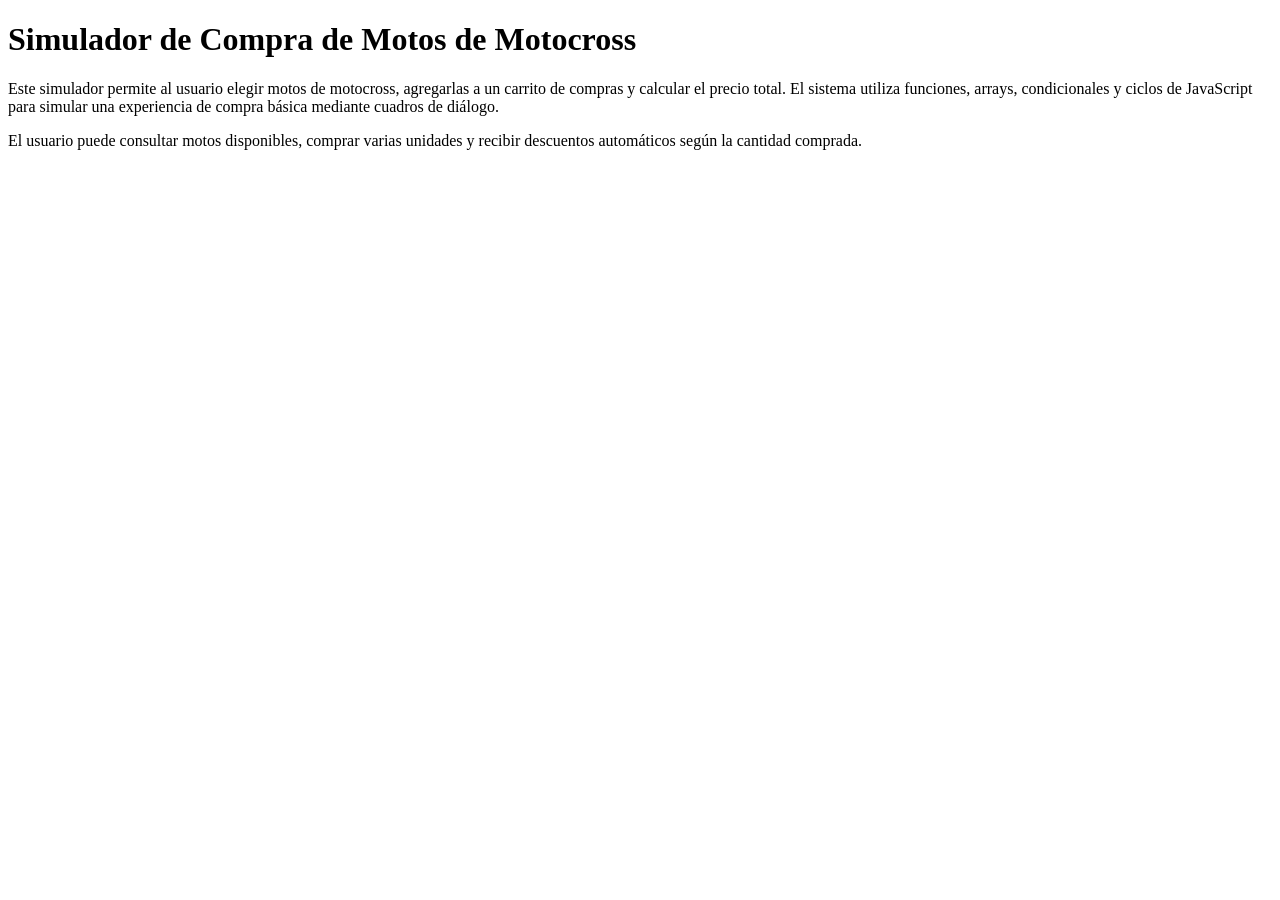
<file: index.html>
<!DOCTYPE html>
<html lang="es">
<head>
<meta charset="UTF-8">
<title>Simulador Motocross PRO</title>
</head>

<body>

<h1>Simulador de Compra de Motos de Motocross</h1>

<p>
Este simulador permite al usuario elegir motos de motocross, agregarlas a un
carrito de compras y calcular el precio total. El sistema utiliza funciones,
arrays, condicionales y ciclos de JavaScript para simular una experiencia de
compra básica mediante cuadros de diálogo.
</p>

<p>
El usuario puede consultar motos disponibles, comprar varias unidades y
recibir descuentos automáticos según la cantidad comprada.
</p>

<script src="js/simulador.js"></script>

</body>
</html>
</file>
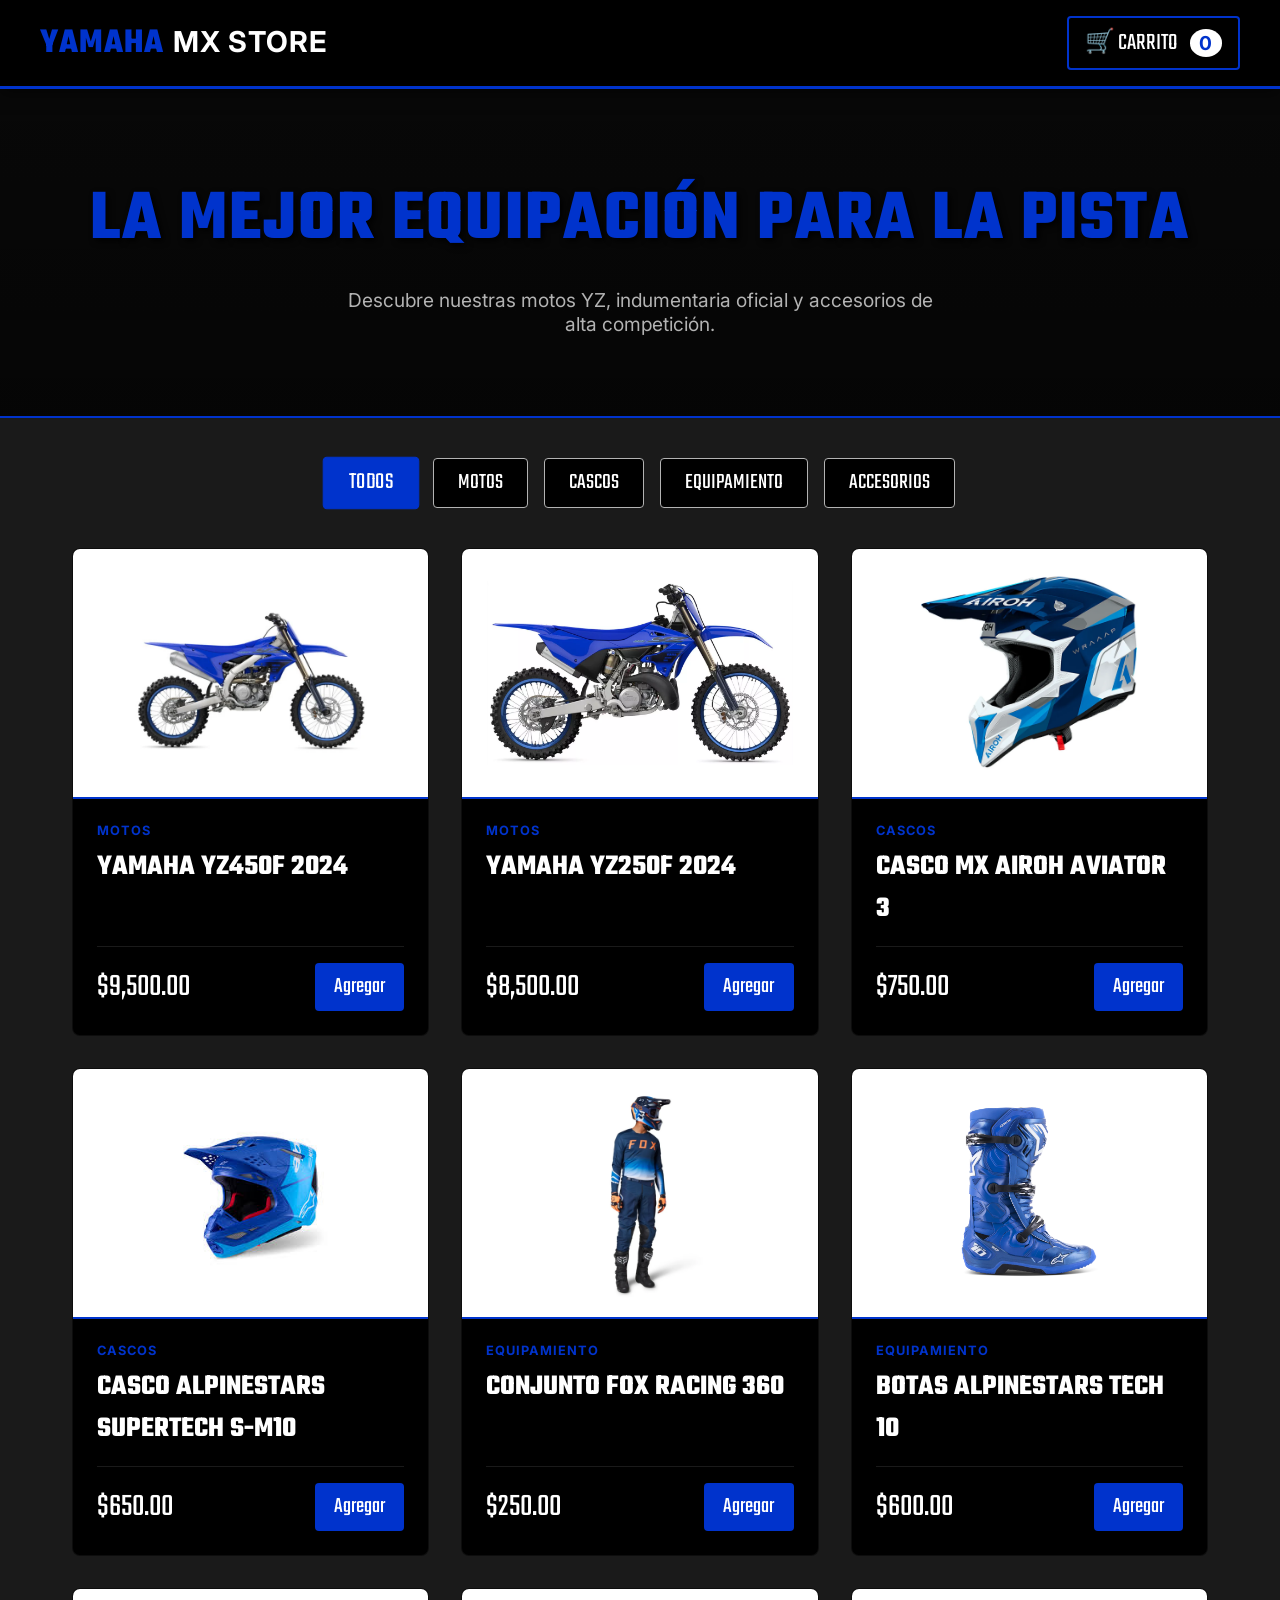
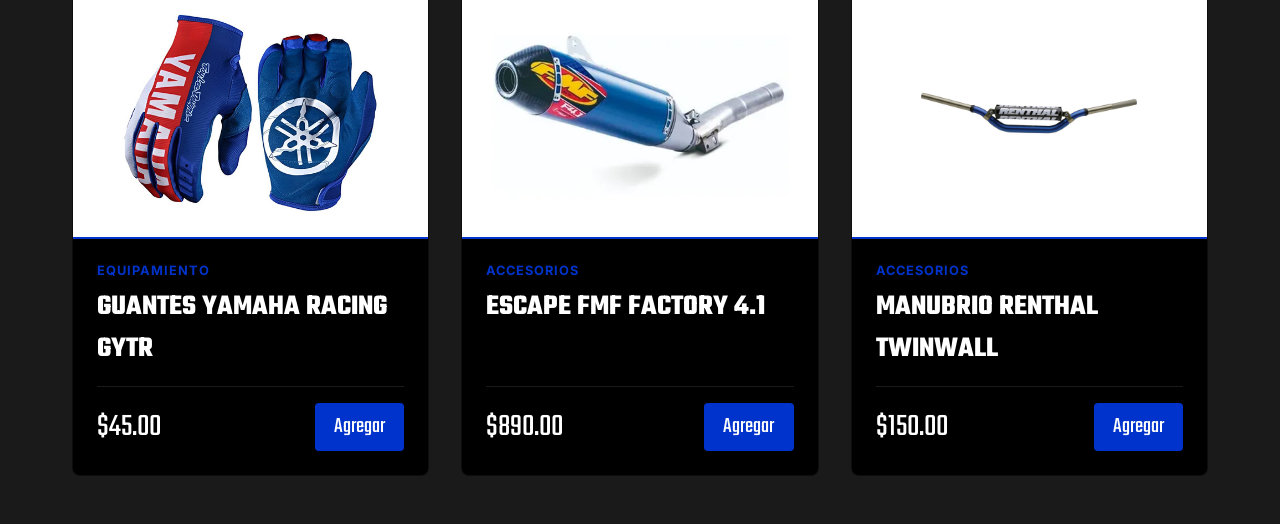
<file: 2da entrega/index.html>
<!DOCTYPE html>
<html lang="es">
<head>
    <meta charset="UTF-8">
    <meta name="viewport" content="width=device-width, initial-scale=1.0">
    <title>Yamaha MX Store | Tienda de Motocross</title>
    <!-- Fuentes para diseño moderno y agresivo estilo Racing -->
    <link href="https://fonts.googleapis.com/css2?family=Teko:wght@400;600;700&family=Inter:wght@400;600&display=swap" rel="stylesheet">
    <link rel="stylesheet" href="css/estilos.css">
</head>
<body>
    <header class="header">
        <div class="header-container">
            <div class="logo">
                <span class="logo-yamaha">YAMAHA</span> <span class="logo-mx">MX STORE</span>
            </div>
            <nav class="nav">
                <button id="cart-btn" class="cart-toggle">
                    🛒 Carrito <span id="cart-count" class="cart-badge">0</span>
                </button>
            </nav>
        </div>
    </header>

    <main class="main-content">
        <!-- Sección central visual (Hero) -->
        <section class="hero">
            <h1>LA MEJOR EQUIPACIÓN PARA LA PISTA</h1>
            <p>Descubre nuestras motos YZ, indumentaria oficial y accesorios de alta competición.</p>
        </section>

        <!-- Filtros de categoría -->
        <section class="filters">
            <button class="filter-btn active" data-category="todos">Todos</button>
            <button class="filter-btn" data-category="motos">Motos</button>
            <button class="filter-btn" data-category="cascos">Cascos</button>
            <button class="filter-btn" data-category="equipamiento">Equipamiento</button>
            <button class="filter-btn" data-category="accesorios">Accesorios</button>
        </section>

        <!-- Grilla de productos generada dinámicamente con JavaScript -->
        <section id="products-container" class="products-grid">
            <!-- Los productos se inyectan acá como HTML -->
        </section>
    </main>

    <!-- Panel Lateral del carrito (Oculto por defecto, funciona con Offcanvas) -->
    <div id="cart-overlay" class="cart-overlay hidden">
        <aside class="cart-sidebar">
            <div class="cart-header">
                <h2>Tu Carrito</h2>
                <button id="close-cart-btn" class="close-btn">&times;</button>
            </div>
            
            <div id="cart-items" class="cart-items">
                <!-- Los items del carrito se inyectan acá dinámicamente -->
                <div class="empty-cart-msg">Tu carrito está vacío.</div>
            </div>

            <div class="cart-footer">
                <div class="cart-total">
                    <span>Total:</span>
                    <span id="cart-total-price">$0.00</span>
                </div>
                <button id="checkout-btn" class="checkout-btn">Finalizar Compra</button>
                <p id="checkout-msg" class="msg hidden"></p>
            </div>
        </aside>
    </div>

    <!-- Archivo principal JS -->
    <script src="js/script.js"></script>
</body>
</html>
</file>
<file: 2da entrega/css/estilos.css>
/* 
 * Estilos Principales - Yamaha MX Store
 */

:root {
    /* Paleta de colores Yamaha Racing */
    --yamaha-blue: #0033cc;
    --yamaha-dark: #000000;
    --yamaha-gray: #1a1a1a;
    --text-white: #ffffff;
    --text-gray: #b3b3b3;
    --danger: #e60000;
    --success: #00cc44;
}

* {
    margin: 0;
    padding: 0;
    box-sizing: border-box;
}

body {
    font-family: 'Inter', sans-serif;
    background-color: var(--yamaha-gray);
    color: var(--text-white);
    min-height: 100vh;
    display: flex;
    flex-direction: column;
}

/* Tipografía deportiva Teko para titulares */
h1, h2, h3, h4, .logo-yamaha, .filter-btn, .cart-toggle, .checkout-btn, .product-price, .cart-item-price {
    font-family: 'Teko', sans-serif;
    text-transform: uppercase;
}

/* --- HEADER PRINCIPAL --- */
.header {
    background-color: var(--yamaha-dark);
    padding: 1rem 2rem;
    position: sticky;
    top: 0;
    z-index: 100;
    border-bottom: 3px solid var(--yamaha-blue);
    box-shadow: 0 4px 15px rgba(0,0,0,0.5);
}

.header-container {
    max-width: 1200px;
    margin: 0 auto;
    display: flex;
    justify-content: space-between;
    align-items: center;
}

.logo {
    font-size: 2.2rem;
    font-weight: 700;
    letter-spacing: 1px;
}

.logo-yamaha { color: var(--yamaha-blue); }
.logo-mx { color: var(--text-white); font-size: 1.8rem; }

/* Botón flotante Carrito */
.cart-toggle {
    background: transparent;
    color: var(--text-white);
    border: 2px solid var(--yamaha-blue);
    padding: 0.5rem 1rem;
    font-size: 1.5rem;
    cursor: pointer;
    border-radius: 4px;
    transition: all 0.3s ease;
    display: flex;
    align-items: center;
    gap: 0.8rem;
}

.cart-toggle:hover {
    background: var(--yamaha-blue);
    box-shadow: 0 0 10px rgba(0, 51, 204, 0.5);
}

.cart-badge {
    background: var(--text-white);
    color: var(--yamaha-blue);
    padding: 0.1rem 0.6rem;
    border-radius: 50%;
    font-size: 1.2rem;
    font-family: 'Inter', sans-serif;
    font-weight: bold;
}

/* --- HERO SECTION --- */
.hero {
    /* Imagen de pista de motocross oscura (Vía placeholder para robustes) */
    background: linear-gradient(rgba(0,0,0,0.7), rgba(0,0,0,0.8)), url('https://placehold.co/1200x500/1a1a1a/222222?text=Pista+Motocross+Racing');
    background-size: cover;
    background-position: center;
    text-align: center;
    padding: 5rem 1rem;
    border-bottom: 2px solid var(--yamaha-blue);
    animation: fadeIn 1s ease-out;
}

.hero h1 {
    font-size: 4.5rem;
    color: var(--yamaha-blue);
    text-shadow: 3px 3px 6px rgba(0,0,0,0.9);
    margin-bottom: 1rem;
    letter-spacing: 2px;
}

.hero p {
    font-size: 1.2rem;
    color: var(--text-gray);
    max-width: 600px;
    margin: 0 auto;
}

/* --- FILTROS DE PRODUCTOS --- */
.filters {
    display: flex;
    justify-content: center;
    gap: 1rem;
    padding: 2.5rem 1rem;
    flex-wrap: wrap;
}

.filter-btn {
    background: var(--yamaha-dark);
    color: var(--text-white);
    border: 1px solid var(--text-gray);
    padding: 0.5rem 1.5rem;
    font-size: 1.4rem;
    cursor: pointer;
    transition: all 0.3s;
    border-radius: 4px;
}

.filter-btn:hover, .filter-btn.active {
    background: var(--yamaha-blue);
    border-color: var(--yamaha-blue);
    transform: scale(1.05);
}

/* --- GRILLA DE PRODUCTOS DINÁMICOS --- */
.products-grid {
    max-width: 1200px;
    margin: 0 auto 3rem auto;
    display: grid;
    /* Diseño Responsive automático */
    grid-template-columns: repeat(auto-fill, minmax(280px, 1fr));
    gap: 2rem;
    padding: 0 2rem;
    animation: fadeInUp 0.8s ease-out;
}

.product-card {
    background: var(--yamaha-dark);
    border: 1px solid rgba(255,255,255,0.05);
    border-radius: 8px;
    overflow: hidden;
    transition: transform 0.3s, box-shadow 0.3s;
    display: flex;
    flex-direction: column;
}

.product-card:hover {
    transform: translateY(-8px);
    box-shadow: 0 10px 20px rgba(0, 51, 204, 0.3);
    border-color: rgba(0, 51, 204, 0.5);
}

.product-img {
    width: 100%;
    height: 250px;
    object-fit: contain;
    padding: 1rem;
    background: #fff;
    border-bottom: 2px solid var(--yamaha-blue);
}

.product-info {
    padding: 1.5rem;
    display: flex;
    flex-direction: column;
    flex-grow: 1;
}

.product-category {
    font-size: 0.8rem;
    color: var(--yamaha-blue);
    text-transform: uppercase;
    font-weight: bold;
    margin-bottom: 0.5rem;
    letter-spacing: 1px;
}

.product-name {
    font-size: 1.8rem;
    margin-bottom: 1rem;
    flex-grow: 1;
}

.product-footer {
    display: flex;
    justify-content: space-between;
    align-items: center;
    margin-top: auto;
    border-top: 1px solid rgba(255,255,255,0.1);
    padding-top: 1rem;
}

.product-price {
    font-size: 2rem;
    color: var(--text-white);
}

.btn-add {
    background: var(--yamaha-blue);
    color: white;
    border: none;
    padding: 0.5rem 1.2rem;
    font-family: 'Teko', sans-serif;
    font-size: 1.4rem;
    cursor: pointer;
    border-radius: 4px;
    transition: background 0.3s, transform 0.1s;
}

.btn-add:hover { background: #002299; transform: scale(1.05); }
.btn-add:active { transform: scale(0.95); }

/* --- PANEL LATERAL DEL CARRITO (OFFCANVAS) --- */
.cart-overlay {
    position: fixed;
    top: 0;
    left: 0;
    width: 100vw;
    height: 100vh;
    background: rgba(0,0,0,0.8);
    z-index: 1000;
    display: flex;
    justify-content: flex-end;
    opacity: 1;
    transition: opacity 0.3s ease;
}

.cart-overlay.hidden {
    opacity: 0;
    pointer-events: none;
}

.cart-sidebar {
    width: 100%;
    max-width: 450px;
    height: 100%;
    background: var(--yamaha-gray);
    border-left: 3px solid var(--yamaha-blue);
    display: flex;
    flex-direction: column;
    transform: translateX(0);
    transition: transform 0.4s cubic-bezier(0.25, 0.46, 0.45, 0.94);
    box-shadow: -5px 0 15px rgba(0,0,0,0.5);
}

.cart-overlay.hidden .cart-sidebar {
    transform: translateX(100%);
}

.cart-header {
    background: var(--yamaha-dark);
    padding: 1.5rem;
    display: flex;
    justify-content: space-between;
    align-items: center;
    border-bottom: 1px solid rgba(255,255,255,0.1);
}

.cart-header h2 { font-size: 2.2rem; color: var(--yamaha-blue); letter-spacing: 1px; }

.close-btn {
    background: none;
    border: none;
    color: var(--text-white);
    font-size: 2.5rem;
    cursor: pointer;
    transition: color 0.2s;
}

.close-btn:hover { color: var(--danger); transform: scale(1.1); }

/* --- ÍTEMS DEL CARRITO --- */
.cart-items {
    flex-grow: 1;
    overflow-y: auto;
    padding: 1.5rem;
    display: flex;
    flex-direction: column;
    gap: 1rem;
}

/* Custom Scrollbar Carrito */
.cart-items::-webkit-scrollbar { width: 6px; }
.cart-items::-webkit-scrollbar-track { background: var(--yamaha-dark); }
.cart-items::-webkit-scrollbar-thumb { background: var(--yamaha-blue); border-radius: 4px; }


.cart-item {
    display: flex;
    background: var(--yamaha-dark);
    border: 1px solid rgba(255,255,255,0.1);
    border-radius: 6px;
    padding: 1rem;
    align-items: center;
    gap: 1rem;
    animation: slideIn 0.3s ease-out;
}

.cart-item-img {
    width: 70px;
    height: 70px;
    object-fit: contain;
    padding: 0.3rem;
    border-radius: 4px;
    background: #fff;
    border: 1px solid var(--yamaha-blue);
}

.cart-item-details { flex-grow: 1; }
.cart-item-title { font-size: 1.3rem; margin-bottom: 0.2rem; }
.cart-item-price { font-size: 1.5rem; color: var(--yamaha-blue); }

.cart-item-controls {
    display: flex;
    align-items: center;
    gap: 0.6rem;
}

.qty-btn {
    background: var(--yamaha-gray);
    color: white;
    border: 1px solid var(--text-gray);
    width: 28px;
    height: 28px;
    cursor: pointer;
    font-weight: bold;
    border-radius: 4px;
    transition: background 0.2s;
}

.qty-btn:hover { background: var(--yamaha-blue); border-color: var(--yamaha-blue); }
.cart-item-qty { font-size: 1rem; min-width: 20px; text-align: center; }

.remove-btn {
    background: transparent;
    color: var(--danger);
    border: none;
    cursor: pointer;
    font-size: 1.5rem;
    margin-left: 0.5rem;
    transition: color 0.2s;
}
.remove-btn:hover { color: #ff3333; }

.empty-cart-msg {
    text-align: center;
    color: var(--text-gray);
    margin-top: 2rem;
    font-style: italic;
    font-size: 1.1rem;
}

/* --- FOOTER DEL CARRITO (CHECKOUT) --- */
.cart-footer {
    background: var(--yamaha-dark);
    padding: 1.5rem;
    border-top: 1px solid rgba(255,255,255,0.1);
}

.cart-total {
    display: flex;
    justify-content: space-between;
    font-size: 1.2rem;
    font-weight: bold;
    margin-bottom: 1.5rem;
    align-items: center;
}

#cart-total-price {
    font-size: 2.5rem;
    color: var(--yamaha-blue);
}

.checkout-btn {
    width: 100%;
    background: var(--yamaha-blue);
    color: var(--text-white);
    border: none;
    padding: 1rem;
    font-size: 1.8rem;
    cursor: pointer;
    border-radius: 4px;
    transition: background 0.3s;
    letter-spacing: 1px;
}

.checkout-btn:hover { background: var(--success); }

/* Mensajes visuales en checkout */
.msg {
    text-align: center;
    margin-top: 1rem;
    padding: 0.8rem;
    border-radius: 4px;
    font-size: 0.95rem;
}
.msg.success { background: rgba(0, 204, 68, 0.2); color: var(--success); border: 1px solid var(--success); }
.msg.error { background: rgba(230, 0, 0, 0.2); color: var(--danger); border: 1px solid var(--danger); }
.hidden { display: none !important; }

/* Animaciones */
@keyframes fadeIn { from { opacity: 0; } to { opacity: 1; } }
@keyframes fadeInUp { from { opacity: 0; transform: translateY(20px); } to { opacity: 1; transform: translateY(0); } }
@keyframes slideIn { from { opacity: 0; transform: translateX(20px); } to { opacity: 1; transform: translateX(0); } }
</file>
